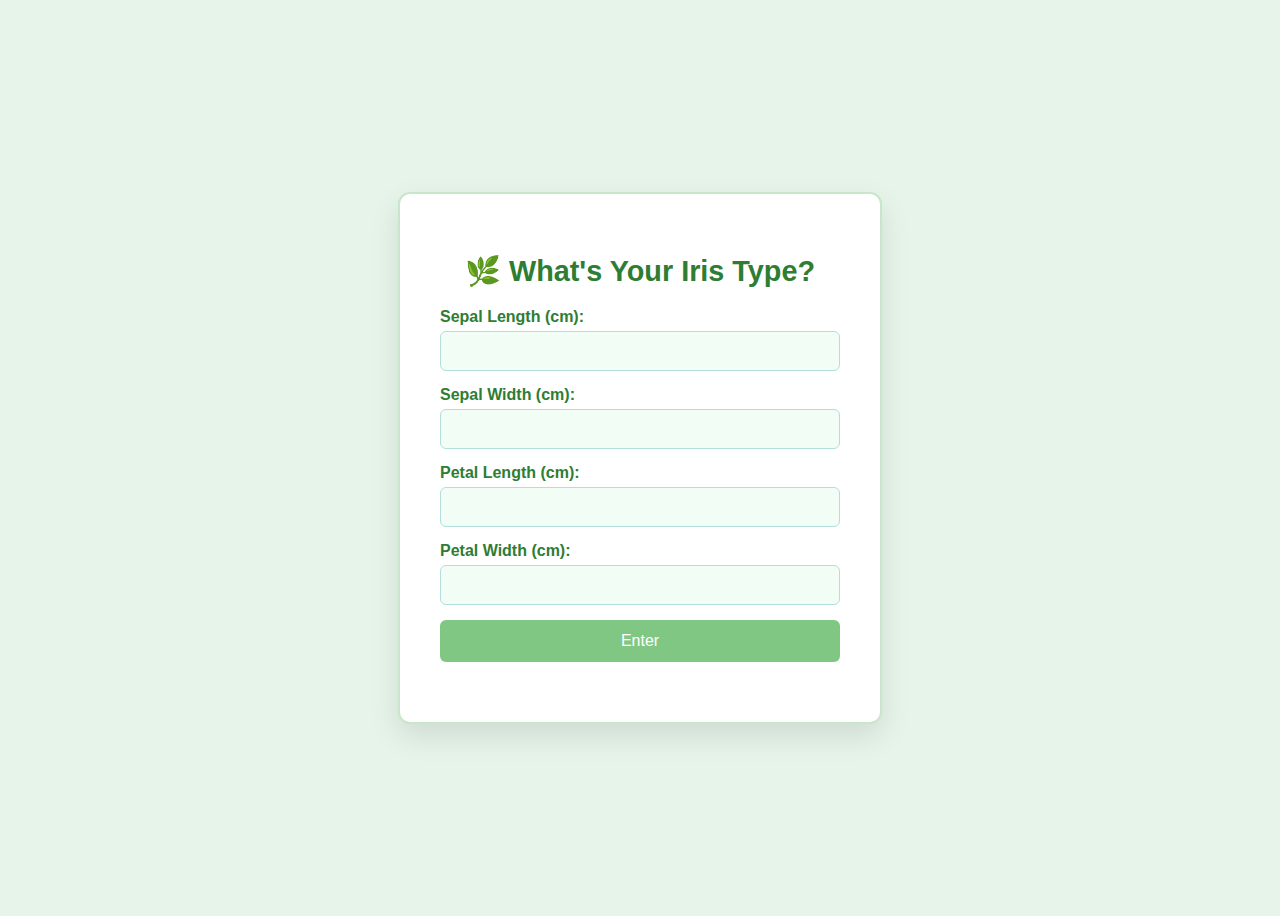
<file: index.html>
<!DOCTYPE html>
<html lang="en">
<head>
    <meta charset="UTF-8">
    <meta name="viewport" content="width=device-width, initial-scale=1.0">
    <title>Iris Species Prediction Website</title>
    <link rel="stylesheet" href="style.css">
</head>
<body>
    <div class="container">
        <h1>🌿 What's Your Iris Type?</h1>
        <form id="predictionform">
            <label for="input1">Sepal Length (cm):</label>
            <input type="text" id="input1" name="input1" required/>

            <label for="input2">Sepal Width (cm):</label>
            <input type="text" id="input2" name="input2" required/>

            <label for="input3">Petal Length (cm):</label>
            <input type="text" id="input3" name="input3" required/>

            <label for="input4">Petal Width (cm):</label>
            <input type="text" id="input4" name="input4" required/>

            <button type="submit">Enter</button>
        </form>
        <div id="result"></div>
    </div>
    <script src="index.js"></script>
</body>
</html>
</file>
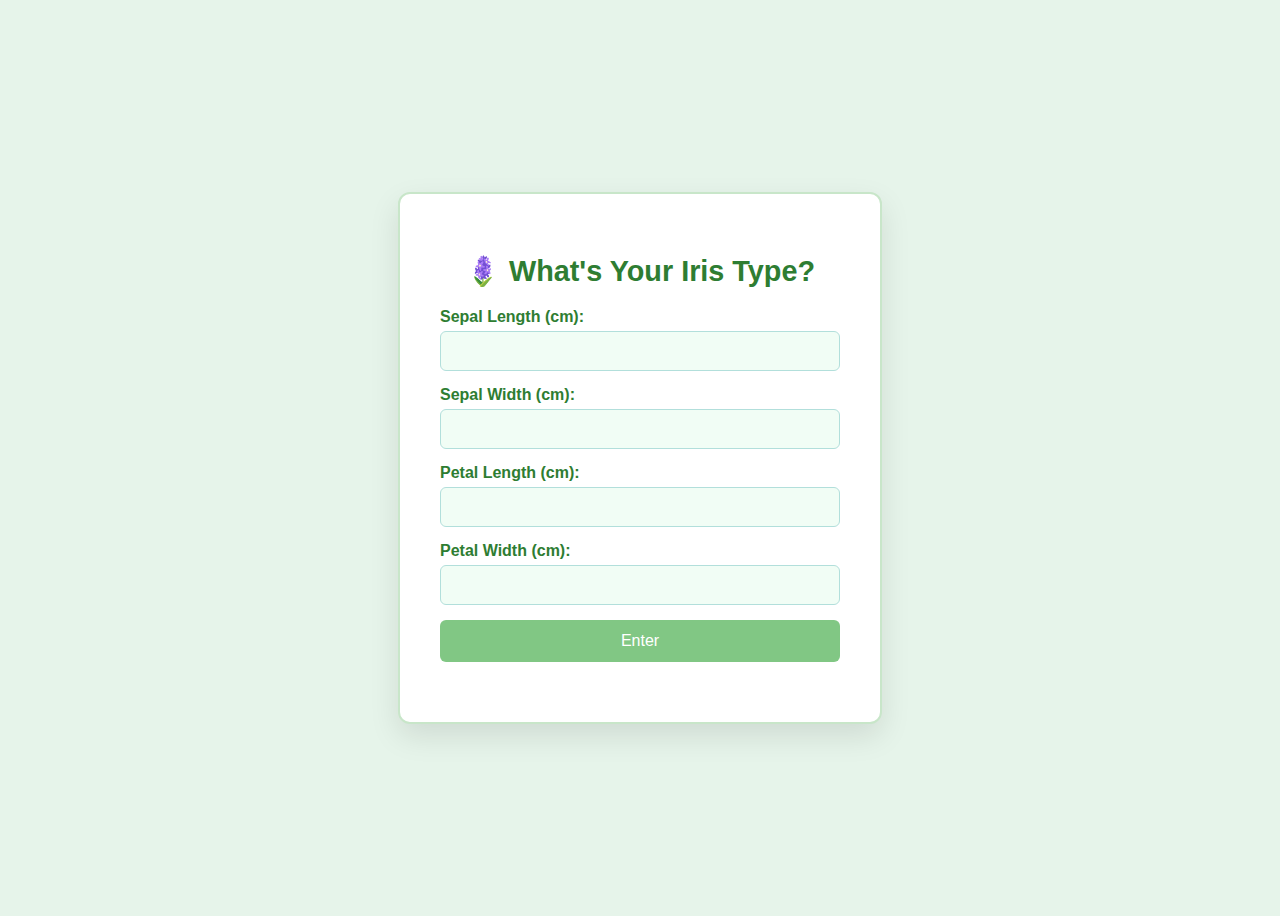
<file: frontend/index.html>
<!DOCTYPE html>
<html lang="en">
<head>
    <meta charset="UTF-8">
    <meta name="viewport" content="width=device-width, initial-scale=1.0">
    <title>Iris Species Prediction Website</title>
    <link rel="stylesheet" href="style.css">
</head>
<body>
    <div class="container">
        <h1>🪻 What's Your Iris Type?</h1>
        <form id="predictionform">
            <label for="input1">Sepal Length (cm):</label>
            <input type="text" id="input1" name="input1" required/>

            <label for="input2">Sepal Width (cm):</label>
            <input type="text" id="input2" name="input2" required/>

            <label for="input3">Petal Length (cm):</label>
            <input type="text" id="input3" name="input3" required/>

            <label for="input4">Petal Width (cm):</label>
            <input type="text" id="input4" name="input4" required/>

            <button type="submit">Enter</button>
        </form>
        <div id="result"></div>
    </div>
    <script src="index.js"></script>
</body>
</html>
</file>
<file: style.css>
body {
    background: #e6f4ea;
    height: 100vh;
    display: flex;
    align-items: center;
    justify-content: center;
    font-family: 'Segoe UI', sans-serif;
}

.container {
    background: #ffffff;
    padding: 40px;
    border-radius: 12px;
    box-shadow: 0 12px 30px rgba(0, 0, 0, 0.1);
    width: 100%;
    max-width: 400px;
    text-align: center;
    border: 2px solid #c8e6c9;
}

h1 {
    margin-bottom: 20px;
    color: #2e7d32;
    font-size: 1.8rem;
}

form {
    display: flex;
    flex-direction: column;
}

label {
    text-align: left;
    margin-bottom: 5px;
    font-weight: bold;
    color: #2e7d32;
}

input {
    margin-bottom: 15px;
    padding: 10px;
    border: 1px solid #b2dfdb;
    border-radius: 6px;
    font-size: 1rem;
    background-color: #f1fdf5;
}

button {
    padding: 12px;
    background-color: #81c784;
    color: white;
    font-size: 1rem;
    border: none;
    border-radius: 6px;
    cursor: pointer;
    transition: background-color 0.3s ease;
}

button:hover {
    background-color: #66bb6a;
}

#result {
    margin-top: 20px;
    font-weight: bold;
    color: #2e7d32;
}
</file>
<file: frontend/style.css>
body {
    background: #e6f4ea;
    height: 100vh;
    display: flex;
    align-items: center;
    justify-content: center;
    font-family: 'Segoe UI', sans-serif;
}

.container {
    background: #ffffff;
    padding: 40px;
    border-radius: 12px;
    box-shadow: 0 12px 30px rgba(0, 0, 0, 0.1);
    width: 100%;
    max-width: 400px;
    text-align: center;
    border: 2px solid #c8e6c9;
}

h1 {
    margin-bottom: 20px;
    color: #2e7d32;
    font-size: 1.8rem;
}

form {
    display: flex;
    flex-direction: column;
}

label {
    text-align: left;
    margin-bottom: 5px;
    font-weight: bold;
    color: #2e7d32;
}

input {
    margin-bottom: 15px;
    padding: 10px;
    border: 1px solid #b2dfdb;
    border-radius: 6px;
    font-size: 1rem;
    background-color: #f1fdf5;
}

button {
    padding: 12px;
    background-color: #81c784;
    color: white;
    font-size: 1rem;
    border: none;
    border-radius: 6px;
    cursor: pointer;
    transition: background-color 0.3s ease;
}

button:hover {
    background-color: #66bb6a;
}

#result {
    margin-top: 20px;
    font-weight: bold;
    color: #2e7d32;
}
</file>
